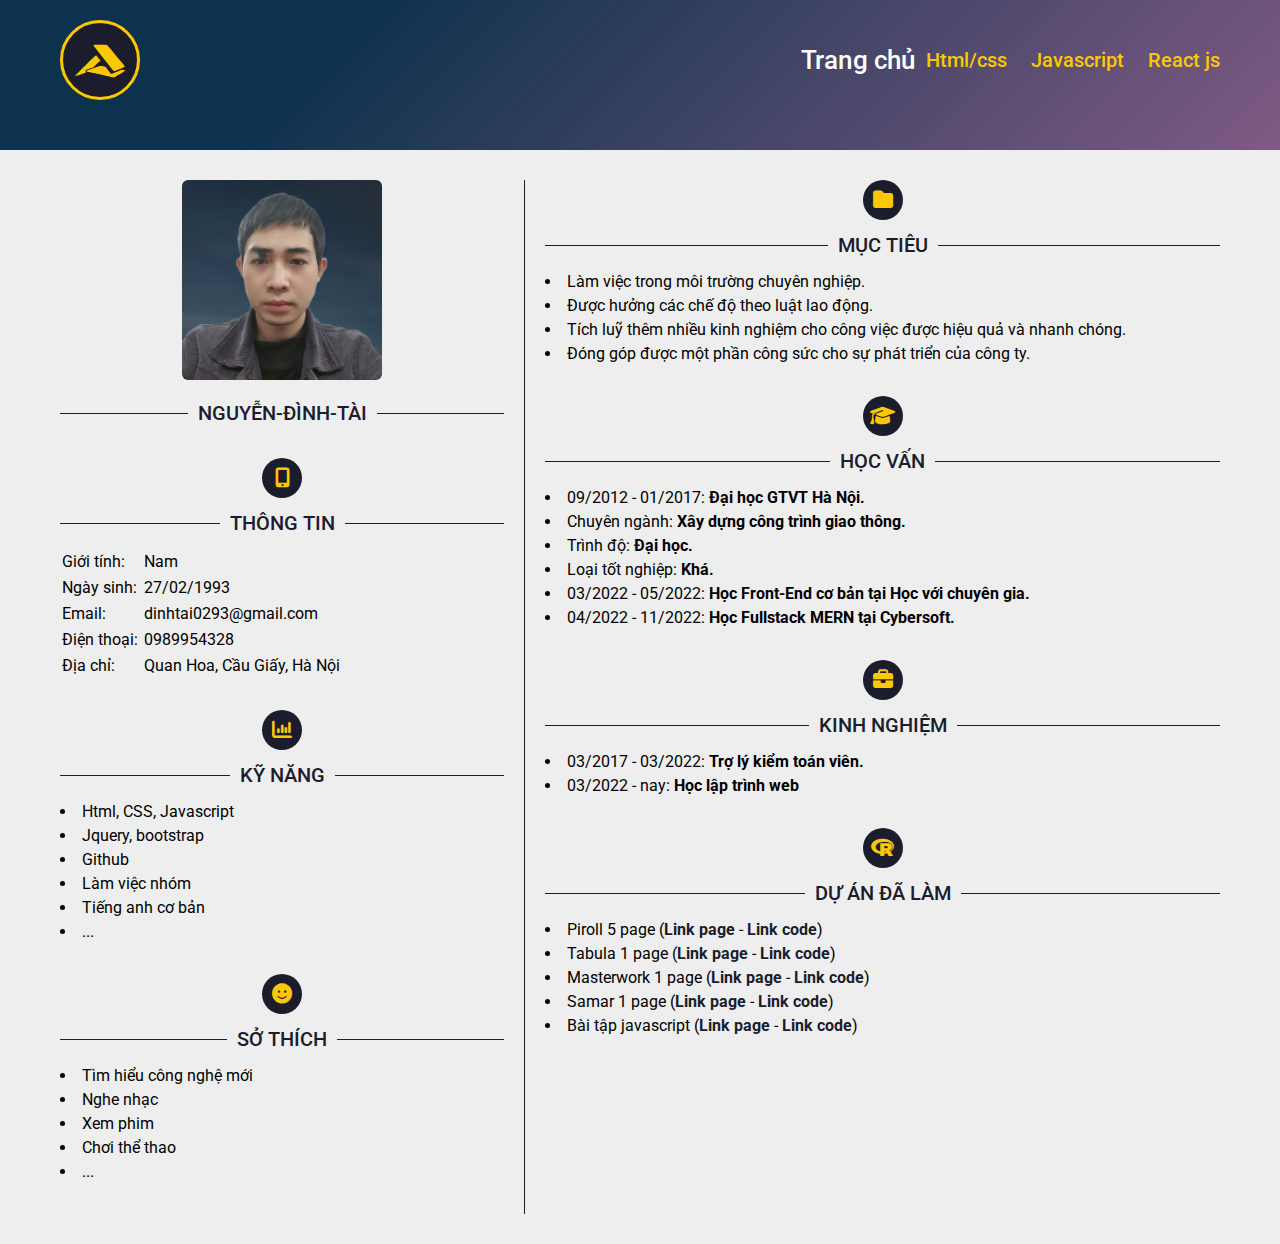
<file: index.html>
<!DOCTYPE html>
<html lang="en">

<head>
    <meta charset="UTF-8">
    <meta http-equiv="X-UA-Compatible" content="IE=edge">
    <meta name="viewport" content="width=device-width, initial-scale=1.0">
    <title>CV - Nguyễn Đình Tài</title>
    <!-- font web -->
    <link rel="stylesheet" href="https://fonts.googleapis.com/css2?family=Roboto:wght@300;400;500;700&display=swap">
    <!-- font icon -->
    <link rel="stylesheet" href="https://cdnjs.cloudflare.com/ajax/libs/font-awesome/6.1.1/css/all.min.css">


    <!-- style css -->
    <link rel="stylesheet" href="./css/base.css">
    <link rel="stylesheet" href="./css/index.css">
    <link rel="stylesheet" href="./css/reponsive.css">

</head>

<body>
    <!-- header -->
    <header>
        <div class="container header_content">
            <div class="logo">
                <a href="./index.html"><i class="fa-brands fa-accusoft"></i></a>
            </div>
            <div class="nav">
                <a href="./index.html" class="active">Trang chủ</a>
                <a href="./htmlCSS.html">Html/css</a>
                <a href="./javascript.html">Javascript</a>
                <a href="#">React js</a>
            </div>
            <button class="btn">
                <i class="fa-solid fa-bars"></i>
                <i class="fa-solid fa-xmark"></i>
            </button>
        </div>
    </header>
    <!-- //header -->
    <!-- carousel -->
    <section class="carousel">
        <div class="container">
            <div class="hours">
                <span id="hours"></span>
            </div>
            <div class="day">
                <span id="day"></span>
            </div>
        </div>
    </section>
    <!-- //carousel -->

    <section class="cv">
        <div class="container cv_content">
            <div class="cv_left">
                <div class="name">
                    <div class="title">
                        <img src="./image/anh.jpg" alt="">
                        <p><span>NGUYỄN-ĐÌNH-TÀI</span></p>
                    </div>
                </div>
                <div class="thongtin">
                    <div class="title">
                        <i class="fa-solid fa-mobile-screen-button"></i>
                        <p><span>THÔNG TIN</span></p>
                    </div>
                    <div class="main">
                        <table>
                            <tr>
                                <td class="td1">Giới tính:</td>
                                <td>Nam</td>
                            </tr>
                            <tr>
                                <td>Ngày sinh:</td>
                                <td>27/02/1993</td>
                            </tr>
                            <tr>
                                <td>Email:</td>
                                <td>dinhtai0293@gmail.com</td>
                            </tr>
                            <tr>
                                <td>Điện thoại:</td>
                                <td>0989954328</td>
                            </tr>
                            <tr>
                                <td>Địa chỉ:</td>
                                <td>Quan Hoa, Cầu Giấy, Hà Nội</td>
                            </tr>
                        </table>
                    </div>
                </div>
                <div class="kinang">
                    <div class="title">
                        <i class="fa-solid fa-chart-column"></i>
                        <p><span>KỸ NĂNG</span></p>
                    </div>
                    <div class="main">
                        <ul class="ul">
                            <li class="li">Html, CSS, Javascript</li>
                            <li class="li">Jquery, bootstrap</li>
                            <li class="li">Github</li>
                            <li class="li">Làm việc nhóm</li>
                            <li class="li">Tiếng anh cơ bản</li>
                            <li class="li">...</li>
                        </ul>
                    </div>
                </div>
                <div class="sothich">
                    <div class="title">
                        <i class="fa-solid fa-face-smile"></i>
                        <p><span>SỞ THÍCH</span></p>
                    </div>
                    <div class="main">
                        <ul class="ul">
                            <li class="li">Tìm hiểu công nghệ mới</li>
                            <li class="li">Nghe nhạc</li>
                            <li class="li">Xem phim</li>
                            <li class="li">Chơi thể thao</li>
                            <li class="li">...</li>
                        </ul>
                    </div>
                </div>
            </div>
            <div class="cv_right">
                <div class="muctieu">
                    <div class="title">
                        <i class="fa-solid fa-folder"></i>
                        <p><span>MỤC TIÊU</span></p>
                    </div>
                    <div class="main">
                        <ul class="ul">
                            <li class="li">Làm việc trong môi trường chuyên nghiệp.</li>
                            <li class="li">Được hưởng các chế độ theo luật lao động.</li>
                            <li class="li">Tích luỹ thêm nhiều kinh nghiệm cho công việc được hiệu quả và nhanh chóng.
                            </li>
                            <li class="li">Đóng góp được một phần công sức cho sự phát triển của công ty.</li>
                        </ul>
                    </div>
                </div>
                <div class="hocvan">
                    <div class="title">
                        <i class="fa-solid fa-graduation-cap"></i>
                        <p><span>HỌC VẤN</span></p>
                    </div>
                    <div class="main">
                        <ul class="ul">
                            <li class="li"><span>09/2012 - 01/2017: </span><b>Đại học GTVT Hà Nội.</b> </li>
                            <li class="li"><span>Chuyên ngành: </span><b>Xây dựng công trình giao thông.</b> </li>
                            <li class="li"><span>Trình độ: </span><b>Đại học.</b> </li>
                            <li class="li"><span>Loại tốt nghiệp: </span><b>Khá.</b> </li>
                            <li class="li"><span>03/2022 - 05/2022: </span><b>Học Front-End cơ bản tại Học với
                                    chuyên
                                    gia.</b> </li>
                            <li class="li"><span>04/2022 - 11/2022: </span><b>Học Fullstack MERN tại Cybersoft.</b>
                            </li>
                        </ul>
                    </div>
                </div>
                <div class="kinhnghiem">
                    <div class="title">
                        <i class="fa-solid fa-briefcase"></i>
                        <p><span>KINH NGHIỆM</span></p>
                    </div>
                    <div class="main">
                        <ul class="ul">
                            <li class="li"><span>03/2017 - 03/2022: </span><b>Trợ lý kiểm toán viên.</b> </li>
                            <li class="li"><span>03/2022 - nay: </span><b>Học lập trình web</b> </li>
                        </ul>
                    </div>
                </div>
                <div class="duandalam">
                    <div class="title">
                        <i class="fab fa-r-project"></i>
                        <p><span>DỰ ÁN ĐÃ LÀM</span></p>
                    </div>
                    <div class="main">
                        <ul class="ul">
                            <li class="li">
                                <span>Piroll 5 page (<a href="https://nsndx.github.io/BT_piroll/"
                                        target="_blank">Link page</a> - <a href="https://github.com/nsndx/BT_piroll"
                                        target="_blank">Link code</a>)
                                </span>
                            </li>
                            <li class="li">
                                <span>Tabula 1 page (<a
                                        href="https://nsndx.github.io/BC32E_NguyenDinhTai_sass_Tabula/"
                                        target="_blank">Link page</a> - <a
                                        href="https://github.com/nsndx/BC32E_NguyenDinhTai_sass_Tabula"
                                        target="_blank">Link code</a>)
                                </span>
                            </li>
                            <li class="li">
                                <span>Masterwork 1 page (<a href="https://nsndx.github.io/BT_capstone/"
                                        target="_blank">Link page</a> - <a href="https://github.com/nsndx/BT_capstone"
                                        target="_blank">Link
                                        code</a>)
                                </span>
                            </li>
                            <li class="li">
                                <span>Samar 1 page (<a href="https://nsndx.github.io/BT_CSS_Samar/"
                                        target="_blank">Link page</a> - <a href="https://github.com/nsndx/BT_CSS_Samar"
                                        target="_blank">Link code</a>)
                                </span>
                            </li>
                            <li class="li">
                                <span>Bài tập javascript (<a href="https://nsndx.github.io/JS_tonghop/"
                                        target="_blank">Link page</a> - <a href="https://github.com/nsndx/JS_tonghop"
                                        target="_blank">Link code</a>)
                                </span>
                            </li>
                        </ul>
                    </div>
                </div>
            </div>
        </div>
    </section>




    <script src="./js/main.js"></script>
</body>

</html>
</file>
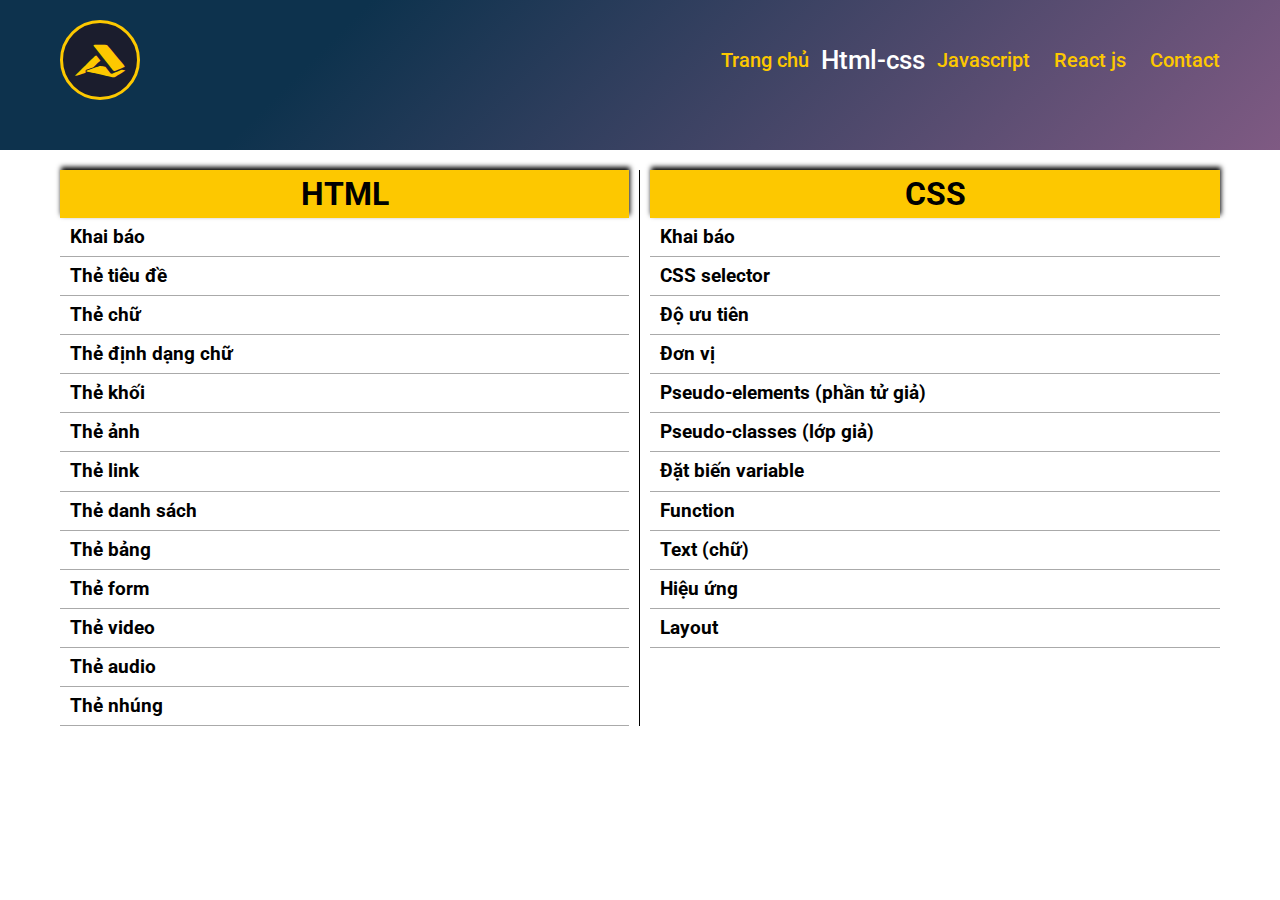
<file: htmlCSS.html>
<!DOCTYPE html>
<html lang="en">

<head>
    <meta charset="UTF-8">
    <meta http-equiv="X-UA-Compatible" content="IE=edge">
    <meta name="viewport" content="width=device-width, initial-scale=1.0">
    <title>Nguyễn Đình Tài</title>
    <!-- font web -->
    <link rel="stylesheet" href="https://fonts.googleapis.com/css2?family=Roboto:wght@300;400;500;700&display=swap">
    <!-- font icon -->
    <link rel="stylesheet" href="https://cdnjs.cloudflare.com/ajax/libs/font-awesome/6.1.1/css/all.min.css">


    <!-- style css -->
    <link rel="stylesheet" href="./css/base.css">
    <link rel="stylesheet" href="./css/htmlCSS.css">
    <link rel="stylesheet" href="./css/reponsive.css">

</head>

<body>
    <!-- header -->
    <header>
        <div class="container header_content">
            <div class="logo">
                <a href="./index.html"><i class="fa-brands fa-accusoft"></i></a>
            </div>
            <div class="nav">
                <a href="./index.html">Trang chủ</a>
                <a href="./htmlCSS.html" class="active">Html-css</a>
                <a href="./javascript.html">Javascript</a>
                <a href="#">React js</a>
                <a href="#">Contact</a>
            </div>
            <button class="btn">
                <i class="fa-solid fa-bars"></i>
                <i class="fa-solid fa-xmark"></i>
            </button>
        </div>
    </header>
    <!-- //header -->
    <!-- carousel -->
    <section class="carousel">
        <div class="container">
            <div class="hours">
                <span id="hours"></span>
            </div>
            <div class="day">
                <span id="day"></span>
            </div>
        </div>
    </section>
    <!-- //carousel -->
    <!-- content -->
    <section class="html_css">
        <div class="container">
            <!-- html -->
            <div class="html">
                <h1>HTML</h1>
                <div class="main">
                    <h3>Khai báo</h3>
                    <div class="content">
                        <p>!DOCTYPE html</p>
                    </div>
                </div>
                <div class="main">
                    <h3>Thẻ tiêu đề</h3>
                    <div class="content">
                        <p>h1, h2, h3, h4, h5, h6 (block)</p>
                    </div>
                </div>
                <div class="main">
                    <h3>Thẻ chữ</h3>
                    <div class="content">
                        <p>p, pre (block)</p>
                        <p>span (inline)</p>
                    </div>
                </div>
                <div class="main">
                    <h3>Thẻ định dạng chữ</h3>
                    <div class="content">
                        <p>i, b, u, mark, sub, sup, del, blockquote (inline)</p>
                    </div>
                </div>
                <div class="main">
                    <h3>Thẻ khối</h3>
                    <div class="content">
                        <p>div, header, nav, footer, aside, article, main, section (block)</p>
                    </div>
                </div>
                <div class="main">
                    <h3>Thẻ ảnh</h3>
                    <div class="content">
                        <p>img (inline) - Thuộc tính:</p>
                        <ol>
                            <li>src=""</li>
                            <li>alt=""</li>
                        </ol>
                    </div>
                </div>
                <div class="main">
                    <h3>Thẻ link</h3>
                    <div class="content">
                        <p>a (inline) - Thuộc tính:</p>
                        <ol>
                            <li>href=""
                                <ul>
                                    <li>href="tel:0123456" link đến số điện thoại</li>
                                    <li>href="mailto:abc@gmail.com" link đến email</li>
                                    <li>href="" để trống thì sẽ đi lên đầu trang</li>
                                    <li>href="tên id" đường link sẽ đến thẻ đặt id</li>
                                </ul>
                            </li>
                            <li>target=""
                                <ul>
                                    <li>target="blank" mở link sang tab mới</li>
                                </ul>
                            </li>
                        </ol>
                    </div>
                </div>
                <div class="main">
                    <h3>Thẻ danh sách</h3>
                    <div class="content">
                        <p>ul(li), ol(li), dl(dt, dd) (block)</p>
                    </div>
                </div>
                <div class="main">
                    <h3>Thẻ bảng</h3>
                    <div class="content">
                        <p>table (block) - Thuộc tính:</p>
                        <ol>
                            <li>cellspacing="0" khoảng cách các đường viền</li>
                            <li>cellpadding="10px"</li>
                            <li>border="1"</li>
                            <li>align="center"</li>
                        </ol>
                        <p>table -> tr(tạo hàng) -> (th tạo cột tiêu đề, td tạo cột nội dung)</p>
                        <ol> th, td có thuộc tính:
                            <li>colspan="" gộp cột</li>
                            <li>rowspan="" gộp hàng</li>
                        </ol>
                    </div>
                </div>
                <div class="main">
                    <h3>Thẻ form</h3>
                    <div class="content">
                        <p>form (block) - Có các thẻ con:</p>
                        <ol>
                            <li>label (inline) - Thuộc tính:
                                <ol>
                                    <li>for="id" để liên kết với thẻ input có tên id là "id"</li>
                                </ol>
                            </li>
                            <li>input (inline-block) - Thuộc tính:
                                <ol>
                                    <li>type=""
                                        <ul>
                                            <li>checkbox: ô tích nhiều</li>
                                            <li>radio: ô cho chọn 1 khi đặt cùng thuộc tính name</li>
                                            <li>text: nhập chữ</li>
                                            <li>number: nhập số</li>
                                            <li>password: nhập mật khẩu</li>
                                            <li>email: nhập email</li>
                                            <li>tel: nhập số điện thoại kèm pattern="[0-9]{3}-[0-9]{6}" định dạng số đt
                                            </li>
                                            <li>date: nhập ngày tháng</li>
                                            <li>file: nút để up file</li>
                                            <li>color: chọn màu</li>
                                            <li>range: thanh kéo trượt</li>
                                            <li>reset: nút xoá trắng form</li>
                                            <li>submit: nút gửi form chỉ có 1 cái sẽ load lại trang</li>
                                            <li>button: nút gửi form không load lại trang</li>
                                        </ul>
                                    </li>
                                    <li>placeholder="" nội dung chữ chìm hiện lên</li>
                                    <li>required bắt buộc điền vào ô input</li>
                                    <li>readonly, disabled chỉ đọc thông tin ô input và không thể chỉnh sửa</li>
                                    <li>autofocus trỏ chuột luôn nằm trong ô input</li>
                                    <li>maxlength="", minlength="" giới hạn kí tự gõ</li>
                                    <li>min="", max"" dùng cho nút chọn, có thể là số, ngày tháng,..</li>
                                </ol>
                            </li>
                            <li>textarea (inline-block) - Thuộc tính:
                                <ol>
                                    <li>resize="none" cố định kích thước</li>
                                    <li>textarea::placeholder css chỉnh thuộc tính placeholder</li>
                                </ol>
                            </li>
                            <li>select (inline) -> option (optgroup --> option) - Thuộc tính:
                                <ol>
                                    <li>multiple để chọn nhiều lựa chọn</li>
                                    <li>zise="" để chọn số lượng hiện thị</li>
                                    <li>selected của option để hiển thị đầu tiên của danh sách</li>
                                </ol>
                            </li>
                            <li>fieldset (block) -> legend nội dung - Gộp các nhóm input</li>
                            <li>button (inline-block) - kèm theo thuộc tính type="button, submit hoặc reset", mặc định
                                type = "submit"</li>
                            <li>datalist chỉ định danh sách các tùy chọn được xác định trước cho phần tử input - ít dùng
                            </li>
                        </ol>
                    </div>
                </div>
                <div class="main">
                    <h3>Thẻ video</h3>
                    <div class="content">
                        <p>video (inline) - Thuộc tính:</p>
                        <ol>
                            <li>src=""</li>
                            <li>controls hiện thanh điều kiển</li>
                            <li>autoplay tự chạy khi mở web</li>
                            <li>loop để lặp lại bài</li>
                            <li>width, height</li>
                        </ol>
                    </div>
                </div>
                <div class="main">
                    <h3>Thẻ audio</h3>
                    <div class="content">
                        <p>audio (inline) - Thuộc tính:</p>
                        <ol>
                            <li>src=""</li>
                            <li>controls hiện thanh điều kiển</li>
                            <li>autoplay tự chạy khi mở web</li>
                            <li>loop để lặp lại bài</li>
                        </ol>
                    </div>
                </div>
                <div class="main">
                    <h3>Thẻ nhúng</h3>
                    <div class="content">
                        <p>iframe (inline) - Dùng để nhúng html khác vào, lấy link là mã nhúng từ web</p>
                    </div>
                </div>
            </div>
            <!-- //html -->
            <!-- css -->
            <div class="css">
                <h1>CSS</h1>
                <div class="main">
                    <h3>Khai báo</h3>
                    <div class="content">
                        <p>inline, internal, external</p>
                    </div>
                </div>
                <div class="main">
                    <h3>CSS selector</h3>
                    <div class="content">
                        <p>* chọn tất cả thẻ</p>
                        <p>element, class, id</p>
                        <p>.class1.class2 Chọn nhiều class</p>
                        <p>div > p Chọn tất cả thẻ p là con trực tiếp trong div</p>
                        <p>div + p Chọn thẻ p đứng ngay sau div</p>
                        <p>div ~ p Chọn tất cả p đứng sau div</p>
                        <p>:first-child, :last-child, :nth-child()</p>
                    </div>
                </div>
                <div class="main">
                    <h3>Độ ưu tiên</h3>
                    <div class="content">
                        <p>Internal, external Ưu tiên cho cái nào đặt dưới</p>
                        <p>Thẻ: 1, class: 10, id: 100, inline: 1000, !important ưu tiên nhất</p>
                    </div>
                </div>
                <div class="main">
                    <h3>Đơn vị</h3>
                    <div class="content">
                        <p>Absolute: px</p>
                        <p>Relative có:</p>
                        <ol>
                            <li>% phụ thuộc vào thẻ cha</li>
                            <li>rem phụ thuộc vào thuộc tính đó được setup trong thẻ html, 1 rem = giá trị được setup
                            </li>
                            <li>em: phụ thuộc vào thuộc tính đó được setup trong thẻ gần nhất, 1 em = giá trị được setup
                            </li>
                            <li>vh, vw v=viewport, h=height, w=width phụ thuộc khung nhìn</li>
                        </ol>
                    </div>
                </div>
                <div class="main">
                    <h3>Pseudo-elements (phần tử giả)</h3>
                    <div class="content">
                        <p>:before</p>
                        <p>:after</p>
                        <p>:first-line - dòng đầu tiên</p>
                        <p>:first-letter - chữ đầu tiên</p>
                        <p>:selection - khi bôi chuột vào sẽ ăn thuộc tính</p>
                        <p>:marker</p>
                    </div>
                </div>
                <div class="main">
                    <h3>Pseudo-classes (lớp giả)</h3>
                    <div class="content">
                        <p>:hover - di chuột vào sẽ thực hiện</p>
                        <p>:forcus - dùng cho input</p>
                        <p>:active - nhấn giữ chuột trái sẽ thực hiện</p>
                        <p>:visited - để chọn các liên kết đã truy cập.</p>
                        <p>:first-child, :last-child, :nth-child()</p>
                    </div>
                </div>
                <div class="main">
                    <h3>Đặt biến variable</h3>
                    <div class="content">
                        <p>:root{...}</p>
                        <ol>
                            <li>setup; --tên: giá trị(vd: --color1: red;)</li>
                            <li>lấy ra; thuộc tính: var(tên)</li>
                        </ol>
                        <p>có thể sử dụng trong mỗi selectors thẻ, không cần đặt trong :root với setup là --tên: giá trị
                        </p>
                    </div>
                </div>
                <div class="main">
                    <h3>Function</h3>
                    <div class="content">
                        <p>var(), linear-gradient(), rgba(), rgb()</p>
                        <p>calc() tính toán giá trị + - * /</p>
                        <p>attr() dùng phần tử giả để truyền giá trị thuộc tính content: attr(thuộc tính)</p>
                    </div>
                </div>
                <div class="main">
                    <h3>Text (chữ)</h3>
                    <div class="content">
                        <p>font-family</p>
                        <ol>
                            <li>font từ file down về VD: @font-face {font-family: Thuphap1; src:
                                url(./VNI-Thuphap1.ttf);}</li>
                            <li>Font chữ lấy từ fontgoogle: vào fontgoole chọn Regular 400 light300 bold 700, link CDN
                                vào</li>
                            <li>Font icon: lấy link CND từ web hoặc down về và sử dụng</li>
                        </ol>
                        <p>text-align</p>
                        <p>text-decoraticon</p>
                        <p>text-transform</p>
                        <p>text-indent thụt vào chữ dòng đầu văn bản</p>
                        <p>font-weight</p>
                        <p>font-style</p>
                        <p>letter-spacing</p>
                        <p>word-spacing</p>
                    </div>
                </div>
                <div class="main">
                    <h3>Hiệu ứng</h3>
                    <div class="content">
                        <p>background:</p>
                        <ol>
                            <li>transparent: làm trong suốt hình nền</li>
                            <li>background-image: linear-gradient(326deg, #a4508b 0%, #5f0a87 74%) màu chuyển</li>
                            <li>background-image: linear-gradient(
                                to right,
                                rgba(255, 255, 255, 0.98),
                                rgba(255, 255, 255, 0.92)
                                ),
                                url(../img/carousel/banner.jpg); background-repeat: no-repeat, no-repeat, no-repeat;
                                background-position: center;
                                background-attachment: fixed;
                                background-size: cover; sử dụng đè màu lên hình nền</li>
                        </ol>
                        <p>scroll-behavior:"smooth" đặt ở thẻ html để trượt mượt</p>
                        <p>visibility: hidden ngăn tab vào</p>
                        <p>opacity: độ trong suốt</p>
                        <p>text-shadow: x y blur color;</p>
                        <p>box-shadow: x y blur spread color;</p>
                        <p>transition: all 2s;</p>
                        <p>transform: translate(x y), rolate(deg), scale()</p>
                        <p>animation</p>
                        <ol>
                            <li>@keyframes name{
                                from{} to{} hoặc %{kèm position}
                                }</li>
                            <li>animation: name duration timing-function delay iteration-count direction fill-mode;</li>
                            <li>Thư viện
                                <ul>
                                    <li>Count Up</li>
                                    <li>Lightbox</li>
                                    <li>owl carousel</li>
                                    <li>back to top</li>
                                    <li>slick, swiper</li>
                                    <li>wow</li>
                                    <li>animate</li>
                                </ul>
                            </li>
                        </ol>
                    </div>
                </div>
                <div class="main">
                    <h3>Layout</h3>
                    <div class="content">
                        <p>boxsizing: border-box;</p>
                        <p>Box modal: content -> padding -> border -> margin</p>
                        <p>position:</p>
                        <ol>
                            <li>relative</li>
                            <li>absolute</li>
                            <li>fixed</li>
                        </ol>
                        <p>float: dùng cho thẻ con kèm thêm (div class="clear" có css clear: both;) ở cuối cùng</p>
                        <p>flexbox</p>
                        <ol>
                            <li>Thẻ cha
                                <ul>
                                    <li>display: flex</li>
                                    <li>justify-content:</li>
                                    <li>align-item:</li>
                                    <li>flex-wrap:</li>
                                </ul>
                            </li>
                            <li>Thẻ con
                                <ul>
                                    <li>flex: set độ rộng cột</li>
                                </ul>
                            </li>
                        </ol>
                        <p>Grid - đếm item từ trái sang phải</p>
                        <ol>
                            <li>Thẻ cha
                                <ul>
                                    <li>display: grid</li>
                                    <li>grid-teamplate-columns: repeat(4, 1fs) 2fs</li>
                                    <li>gap: khoảng cách các hàng, cột</li>
                                </ul>
                            </li>
                            <li>Thẻ con
                                <ul>
                                    <li>gird-column: 2 / 4; gộp cột từ line số 2 đến line số 4</li>
                                    <li>gird-columns: 2 / span 3; gộp 3 cột từ line số 2</li>
                                    <li>grid-row: 2 / span 2; gộp 2 hàng từ line số 2</li>
                                </ul>
                            </li>
                        </ol>
                        <p>Reponsive: @media screen and (max-width:1200px){<br>  CSS khi màn hình từ 1200px trở xuống}</p>
                    </div>
                </div>
            </div>
            <!-- //css -->
        </div>
    </section>
    <!-- //content -->


    <script src="./js/main.js"></script>
    <script src="./js/htmlCSS.js"></script>
</body>

</html>
</file>
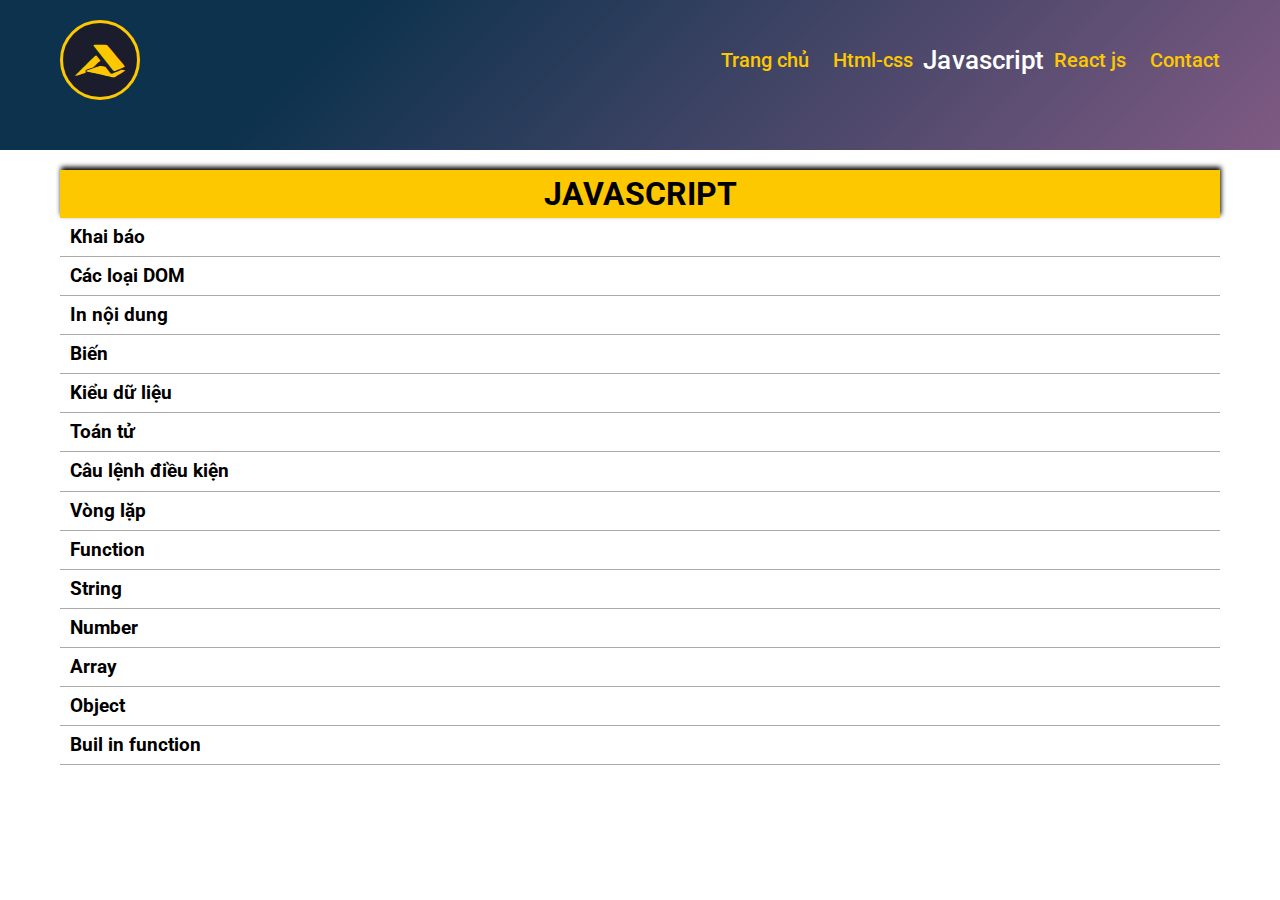
<file: javascript.html>
<!DOCTYPE html>
<html lang="en">

<head>
    <meta charset="UTF-8">
    <meta http-equiv="X-UA-Compatible" content="IE=edge">
    <meta name="viewport" content="width=device-width, initial-scale=1.0">
    <title>Nguyễn Đình Tài</title>
    <!-- font web -->
    <link rel="stylesheet" href="https://fonts.googleapis.com/css2?family=Roboto:wght@300;400;500;700&display=swap">
    <!-- font icon -->
    <link rel="stylesheet" href="https://cdnjs.cloudflare.com/ajax/libs/font-awesome/6.1.1/css/all.min.css">


    <!-- style css -->
    <link rel="stylesheet" href="./css/base.css">
    <link rel="stylesheet" href="./css/js.css">
    <link rel="stylesheet" href="./css/reponsive.css">

</head>

<body>
    <!-- header -->
    <header>
        <div class="container header_content">
            <div class="logo">
                <a href="./index.html"><i class="fa-brands fa-accusoft"></i></a>
            </div>
            <div class="nav">
                <a href="./index.html">Trang chủ</a>
                <a href="./htmlCSS.html">Html-css</a>
                <a href="./javascript.html" class="active">Javascript</a>
                <a href="#">React js</a>
                <a href="#">Contact</a>
            </div>
            <button class="btn">
                <i class="fa-solid fa-bars"></i>
                <i class="fa-solid fa-xmark"></i>
            </button>
        </div>
    </header>
    <!-- //header -->
    <!-- carousel -->
    <section class="carousel">
        <div class="container">
            <div class="hours">
                <span id="hours"></span>
            </div>
            <div class="day">
                <span id="day"></span>
            </div>
        </div>
    </section>
    <!-- //carousel -->
    <!-- content -->
    <section class="js">
        <div class="container">
            <h1>JAVASCRIPT</h1>
            <div class="main">
                <h3>Khai báo</h3>
                <div class="content">
                    <p>internal, external</p>
                </div>
            </div>
            <div class="main">
                <h3>Các loại DOM</h3>
                <div class="content">
                    <p>DOM selector - chọn thẻ</p>
                    <ol>
                        <li>document.getElementById("name id");</li>
                        <li>document.querySelector()</li>
                        <li>document.querySelectorAll()</li>
                    </ol>
                    <p>DOM html - lấy giá trị hoặc nội dung</p>
                    <ol>
                        <li>DOMselectors.innerHTML</li>
                        <li>DOMselectors.value</li>
                        <li>DOMselectors.innerText</li>
                    </ol>
                    <p>DOM event - tạo hành động cho thẻ</p>
                    <ol>
                        <li>onmouseover='name()' rê chuột vào rẽ chạy function name()</li>
                        <li>onmouseleave='name()' rê chuột ra rẽ chạy function name()</li>
                        <li>onclick='name()' click chuột vào rẽ chạy function name()</li>
                        <li>onchange='name()' dùng cho thẻ select </li>
                        <li>DOMselectors.onclick = function(){}</li>
                        <li>DOMselectors.oninput = function(){}</li>
                    </ol>
                    <p>DOM style - tạo style cho thẻ</p>
                    <ol>
                        <li>DOMselectors.style.color = "blue"; </li>
                    </ol>
                    <p>DOM listerner - lắng nghe sự kiện</p>
                    <ol>
                        <li>DOMselectors.addEventListener('click', function(){code})</li>
                    </ol>
                </div>
            </div>
            <div class="main">
                <h3>In nội dung</h3>
                <div class="content">
                    <p>DOMselectors.innerHTML = 'Nội dung'</p>
                    <p>document.write("nội dung")</p>
                    <p>console.log('nội dung')</p>
                </div>
            </div>
            <div class="main">
                <h3>Biến</h3>
                <div class="content">
                    <p>Biến để lưu các kiểu dữ liệu</p>
                    <p>khai báo biến</p>
                    <ol>
                        <li>var tên biến=giá trị</li>
                        <li>const tenBien = giá trị
                            <ul>
                                <li>là hằng số</li>
                                <li>phải gán ngay giá trị</li>
                                <li>chỉ có 1 giá trị không thể cập nhật</li>
                            </ul>
                        </li>
                        <li>let tên biến=giá trị (tên biến không được lặp lại)</li>
                    </ol>
                </div>
            </div>
            <div class="main">
                <h3>Kiểu dữ liệu</h3>
                <div class="content">
                    <p>string - giá trị là chuỗi</p>
                    <p>number - giá trị là số</p>
                    <p>boolean - giá trị là true, false</p>
                    <p>Symbol - tính duy nhất</p>
                    <p>undefined - không có giá trị</p>
                    <p>function(){}</p>
                    <p>null - giá trị không có gì</p>
                    <p>array - giá trị là [....]</p>
                    <ol>
                        <li>lấy giá trị 1 phần tử mảng - name[index]</li>
                    </ol>
                    <p>object - giá trị là {name1:giá trị, name2: giá trị,.... }</p>
                    <ol>
                        <li>lấy key - Object.keys(name) - trả về mảng</li>
                        <li>lấy giá trị đối tượng
                            <ul>
                                <li>name.name1</li>
                                <li>name['name1']</li>
                                <li>Object.values(name) - trả về mảng</li>
                            </ul>
                        </li>
                    </ol>
                </div>
            </div>
            <div class="main">
                <h3>Toán tử</h3>
                <div class="content">
                    <p>số học: +, -, *, /, **, %, ++, --</p>
                    <p>gán: =, +=, -=, *=, **=, /=, %= (x=x+y ~ x+=y)</p>
                    <p>so sánh</p>
                    <ol>
                        <li>=== giống nhau</li>
                        <li>== bằng nhau</li>
                        <li>!= khác giá trị</li>
                        <li>!== khác giá trị và kiểu dữ liệu</li>
                    </ol>
                    <p>logic</p>
                    <ol>
                        <li>&& và</li>
                        <li>|| hoặc</li>
                        <li>!(biểu thức) not-sửa sai thành đúng và ngược lại !(a>0)</li>
                    </ol>
                </div>
            </div>
            <div class="main">
                <h3>Câu lệnh điều kiện</h3>
                <div class="content">
                    <p>if{}, if{} else{}, if{} else if{} else{}</p>
                    <p>switch (x) { <br> case i: {code} <br> break; ... <br> default: {code} <br>break; <br>
                        }</p>
                    <ol>
                        <li>Dùng trong trường hợp biết trước giá trị</li>
                        <li>x: giá trị cần kiểm tra</li>
                        <li>i là giá trị để so sánh với x</li>
                    </ol>
                    <p>Toán tử 3 ngôi (Biểu thức ? khối lệnh đúng : khối lệnh khi sai)</p>

                </div>
            </div>
            <div class="main">
                <h3>Vòng lặp</h3>
                <div class="content">
                    <p>for(đk1; đk2; kđk3){}</p>
                    <ol>
                        <li>đk1: var i=0 chạy 1 lần đầu tiên </li>
                        <li>đk2: điều kiện đúng</li>
                        <li>đk3: i++</li>
                    </ol>
                    <p>break và continue</p>
                    <ol>
                        <li>break - dừng vòng lặp với điều kiện nào đó</li>
                        <li>continue - chạy tiếp với điều kiện</li>
                    </ol>
                    <p>for lồng for</p>
                    <p>for in - for (var key in name){ code }</p>
                    <ol>
                        <li>object - lấy ra các key là các name1, name2,...
                            <ul>
                                <li>lấy giá trị của các key trong object - name[key]</li>
                            </ul>
                        </li>
                        <li>array - lấy ra các key là các số index
                            <ul>
                                <li>lấy giá trị của các key trong array - name[key]</li>
                            </ul>
                        </li>
                    </ol>
                    <p>for of - for (var value in name){ code }</p>
                    <ol>
                        <li>lấy ra các giá trị của mảng</li>
                        <li>Chỉ lặp với dữ liệu mảng</li>
                    </ol>
                    <p>while - giống for 100% chỉ khác cách viết</p>
                    <ol>
                        <li>var i =0 <br>
                            while (i < 10){ <br>
                                i++ <br>
                                code <br>
                                } </li>
                    </ol>
                    <p>do while</p>
                    <ol>
                        <li>var i =0 <br>
                            do{ <br>
                            i++ <br>
                            code <br>
                            } while(i < 10) </li>
                    </ol>
                </div>
            </div>
            <div class="main">
                <h3>Function</h3>
                <div class="content">
                    <p>Công dụng</p>
                    <ol>
                        <li>Người khác đọc code biết được chức năng hàm đó làm gì </li>
                        <li>Tái sử dụng nhiều lần trên dự án hoặc nhiều dự án</li>
                        <li>Dễ bảo trì nâng cấp khi có phát sinh thay đổi từ khách hàng</li>
                        <li>Chia nhỏ vấn đề để xử lý</li>
                    </ol>
                    <p>Khai báo - function name(....){...}</p>
                    <ol>
                        <li>Gọi hàm name()</li>
                        <li>đặt trong() là tham số, truyền vào giá trị khi gọi hàm</li>
                    </ol>
                    <p>Các loại hàm</p>
                    <ol>
                        <li>declaration - function name(....){...} - gọi được trước khi định nghĩa</li>
                        <li>expression - không có tên và được gán vào biến - gọi sau khi định nghĩa</li>
                    </ol>
                    <p>Hàm không có giá trị trả về:</p>
                    <ol>
                        <li>
                            function (các tham số) {<br>
                            Nội dung thực thi khi gọi hàm <br>
                            }
                        </li>
                    </ol>
                    <p>Hàm có giá trị trả về:</p>
                    <ol>
                        <li>
                            function (các tham số) {<br>
                            code........ <br>
                            return output <br>
                            }
                        </li>
                    </ol>
                    <p>Viết chú thích cho hàm trước khi viết hàm ==> đưa chuột vào hàm sẽ hiện ra, cú pháp /** */ tab
                    </p>
                    <p>Tạo hàm để tái sử dụng vào file method.js</p>
                </div>
            </div>
            <div class="main">
                <h3>String</h3>
                <div class="content">
                    <p>name.toString - chuyển sang string</p>
                    <p>name.length - tính chiều dài</p>
                    <p>name.indexOf('giá trị cần tìm', index) </p>
                    <ol>
                        <li>tính ra vị trí của giá trị cần tìm từ index</li>
                        <li>không tìm được giá trị là -1</li>
                    </ol>
                    <p>name.lastIndexOf('giá trị cần tìm') - tính ra vị trí cuối cùng</p>
                    <p>name.search('giá trị cần tìm')</p>
                    <p>name.slice(a, b) </p>
                    <ol>
                        <li>tạo ra biến mới từ vị trí a đến trước b</li>
                        <li>giá trị biến name không thay đổi</li>
                        <li>không có b thì cắt từ a đến hết chuỗi</li>
                        <li>a, b là số âm khi tính ngược từ phải sang trái, a < b </li>
                    </ol>
                    <p>name.replace('giá trị trước thay', 'giá trị sau thay') - thay cho giá trị đầu tiên</p>
                    <p>name.replace(/giá trị trước thay/g, 'giá trị sau thay') - thay toàn bộ</p>
                    <p>name.toUpperCase() - in hoa</p>
                    <p>name.toLowerCase() - chữ thường</p>
                    <p>name.trim() - bỏ khoảng trắng </p>
                    <p>name.split('X')</p>
                    <ol>
                        <li>cắt X khỏi name và trả về mảng</li>
                        <li>X là điểm chung trong chuỗi</li>
                    </ol>
                    <p>name.charAt(vị trí) - lấy kí tự theo vị trí</p>
                    <p>name[vị trí] - lấy kí tự theo vị trí</p>
                </div>
            </div>
            <div class="main">
                <h3>Number</h3>
                <div class="content">
                    <p>Number(a) - chuyển string sang number</p>
                    <p>name.toFixed(x) - làm tròn số, lấy x số thập phân và chuyển sang string</p>
                    <p>number.toLocaleString('vn',{maximumFractionDigits: 2, minimumFractionDigits: 2}) - format số</p>
                    <p>parseInt(a) - lấy số nguyên</p>
                    <p>parseFloat(a) - lấy số thực</p>
                    <p>Math.round(a) - làm tròn</p>
                    <p>Math.abs(a) - giá trị tuyệt đối</p>
                    <p>Math.floor(a) - làm tròn xuống</p>
                    <p>Math.ceil(a) - làm tròn lên</p>
                    <p>Math.random() - ra số ngẫu nhiên dạng 0,.......</p>
                    <p>Math.min(a, b, c) - tìm số nhỏ nhất</p>
                    <p>Math.max(a, b, c) - tìm số lớn nhất</p>
                </div>
            </div>
            <div class="main">
                <h3>Array</h3>
                <div class="content">
                    <p>Array.isArray(name) - kiểm tra kiểu dữ liệu Array </p>
                    <p>name.join('a') - a là ngăn cách các phần tử array khi chuyển sang chuỗi</p>
                    <p>name.push(giá trị cần thêm) - thêm giá trị vào cuối mảng</p>
                    <p>name.pop() - xoá giá trị ở cuối mảng</p>
                    <p>name.unshift(giá trị cần thêm) - thêm giá trị vào đầu mảng</p>
                    <p>name.shift() - xoá giá trị ở đầu mảng</p>
                    <p>name.slice(a, b) </p>
                    <ol>
                        <li>tạo ra mảng mới từ vị trí a đến trước b</li>
                        <li>biến name không thay đổi</li>
                        <li>không có b thì cắt từ a đến hết chuỗi</li>
                        <li>a, b là số âm khi tính ngược từ phải sang trái</li>
                    </ol>
                    <p>name.splice(a,b,c) </p>
                    <ol>
                        <li>a: vị trí bắt đầu thay đổi</li>
                        <li>b: số giá trị muốn xoá từ a</li>
                        <li>c: giá trị thêm vào từ a</li>
                        <li>nếu chỉ có a,b xoá b phần tử từ vị trí a</li>
                        <li>nếu chỉ có a xoá hết phần tử từ vị trí a</li>
                    </ol>
                    <p>array1.concat(array2) - nối mảng</p>
                    <p>name.soft() - sắp xếp chữ cái từ a-z</p>
                    <p>name.reverse() - sắp xếp chữ cái từ z-a</p>
                    <p>name.soft(function(a,b){ return a-b}) - sắp xếp số theo thứ tự tăng dần</p>
                    <p>name.soft(function(a,b){ return b-a}) - sắp xếp số theo thứ tự giảm dần</p>
                </div>
            </div>
            <div class="main">
                <h3>Object</h3>
                <div class="content">
                    <p>name.keyname = value - Thêm giá trị mới</p>
                    <p>name['keyname'] = value - Thêm giá trị mới</p>
                    <p>delete name.keyname - xoá giá trị</p>
                    <p>object constructor - Khởi tạo ra đối tượng bằng function có trước</p>
                    <p>object prototype - thêm giá trị cho Hàm tạo sau khi có hàm tạo</p>
                </div>
            </div>
            <div class="main">
                <h3>Buil in function</h3>
                <div class="content">
                    <p>alert(nội dung) - in ra thông báo là nội dung</p>
                    <p>console - .log() .warn() .error() .table()</p>
                    <p>confirm(nội dung) - in ra thông báo xác nhận có hay không: giá trị là true hoặc false</p>
                    <p>prompt(nội dung) - in ra thông báo nhập liệu: giá trị nhập = giá trị</p>
                    <p>setTimeout(name, thời gian) - Chạy ra hàm 'name' 1 lần sau thời gian đã set x000</p>
                    <p>setInterval(name, thời gian) - Chạy ra hàm 'name' lặp lại liên tục sau thời gian đã set x000</p>
                    <p>Hàm thời gian</p>
                    <ol>
                        <li>var time=new Date() (Bắt buộc) - Chạy ra giờ, ngày tháng năm,....</li>
                        <li>time.getFullYear() - Chạy ra năm</li>
                        <li>time.getMonth()+1 - Chạy ra tháng</li>
                        <li>time.getDay() - Chạy ra thứ (0=Chủ nhật)</li>
                        <li>time.getDate() - Chạy ra ngày</li>
                        <li>time.getHours() - Chạy ra giờ</li>
                        <li>time.getMinutes() - Chạy ra phút</li>
                        <li>time.getSeconds() - Chạy ra giây</li>
                    </ol>
                </div>
            </div>
        </div>
    </section>
    <!-- //content -->


    <script src="./js/main.js"></script>
    <script src="./js/js.js"></script>
</body>

</html>
</file>
<file: css/base.css>
* {
  margin: 0;
  padding: 0;
  box-sizing: border-box;
}
html,
body {
  font-family: "Roboto", sans-serif;
  line-height: 1.5;
}
:root {
  --color1: #1b1d2d;
  --color2: #fdc800;
  --color3: #fff;
  --font-size1: 40px;
  --font-size2: 20px;
}
.container {
  max-width: 1200px;
  margin: auto;
  padding: 0 20px;
}
/* header */
header {
  padding: 20px 0;
  position: absolute;
  width: 100%;
}
.header_content {
  display: flex;
  justify-content: space-between;
  align-items: center;
  position: relative;
}
.header_content .logo a {
  background-color: var(--color1);
  color: var(--color2);
  font-size: var(--font-size1);
  display: inline-block;
  width: 80px;
  height: 80px;
  text-align: center;
  line-height: 80px;
  border-radius: 50%;
  border: 3px solid var(--color2);
  animation: logo 5s infinite;
}
@keyframes logo {
  0% {
  }
  50% {
    transform: translateX(100px);
  }
  100% {
  }
}
.header_content .nav a {
  color: var(--color2);
  font-size: var(--font-size2);
  font-weight: 500;
  text-decoration: none;
  margin-left: 20px;
  display: inline-block;
  transition: all 0.5s;
}
.header_content .nav a:hover {
  color: #fff;
}
.header_content button {
  display: none;
  font-size: var(--font-size1);
  color: var(--color2);
  background-color: var(--color1);
  border-radius: 6px;
  width: 50px;
  height: 50px;
  border: 2px solid var(--color2);
}
.header_content button .fa-xmark {
  display: none;
}
.header_content .nav .active {
  transform: scale(1.3);
  color: #fff;
}
/* carousel */
.carousel {
  padding: 120px 0 30px;
  background-color: #7f5a83;
  background-image: linear-gradient(315deg, #7f5a83 0%, #0d324d 74%);
}
.carousel .hours {
  font-size: var(--font-size1);
  color: var(--color2);
  font-weight: 700;
}
.carousel .day {
  font-size: var(--font-size2);
  color: var(--color2);
  font-weight: 500;
}
</file>
<file: css/index.css>
/* all title */
.title {
  text-align: center;
  color: var(--color1);
  font-size: var(--font-size2);
  font-weight: 500;
}
.title i {
  background-color: var(--color1);
  color: var(--color2);
  display: inline-block;
  width: 40px;
  height: 40px;
  line-height: 40px;
  border-radius: 50%;
}
.title p {
  position: relative;
  margin: 10px 0;
}
.title p::before {
  content: "";
  width: 100%;
  height: 1px;
  background-color: var(--color1);
  position: absolute;
  top: 15px;
  left: 0;
}
.title span {
  background-color: #eee;
  padding: 0 10px;
  position: relative;
}

/* ul li  */
.main ul li {
  list-style-position: inside;
}

/* cv */
.cv {
  padding: 30px 0;
  background-color: #eee;
}
.cv_content {
  display: flex;
  flex-wrap: wrap;
}
.cv_content .cv_left {
  width: 40%;
  padding-right: 20px;
}
.cv_content .cv_left .name img {
  width: 200px;
  border-radius: 6px;
}
.cv_content .cv_left .name,
.cv_content .cv_left .thongtin,
.cv_content .cv_left .kinang,
.cv_content .cv_left .sothich {
  margin-bottom: 30px;
}
.cv_left .thongtin .main table {
  max-width: 100%;
}
.cv_left .thongtin .main table .td1 {
  width: 80px;
}

.cv_content .cv_right {
  width: 60%;
  padding-left: 20px;
  border-left: 1px solid var(--color1);
}
.cv_content .cv_right .muctieu,
.cv_content .cv_right .hocvan,
.cv_content .cv_right .kinhnghiem,
.cv_content .cv_right .duandalam {
  margin-bottom: 30px;
}

.cv_content .cv_right .duandalam .li a{
  text-decoration: none;
  color: var(--color1);
  font-weight: 700;
}
.cv_content .cv_right .duandalam .li a:hover{
  color: red;
}
</file>
<file: css/reponsive.css>
@media screen and (max-width: 768px) {
  /* ---------------------index------------------- */
  /* header */
  .header_content button {
    display: block;
  }
  .header_content .nav {
    position: absolute;
    top: 90px;
    left: 20px;
    right: 20px;
    display: none;
    flex-direction: column;
    background-color: var(--color1);
    box-shadow: 0 1px 5px var(--color1);
    border-radius: 6px;
    text-align: center;
    animation: navbar 0.3s;
  }
  @keyframes navbar {
    from {
      top: 0;
      transform: scale(0);
    }
    to {
    }
  }
  .header_content .nav a {
    margin: 0;
    padding: 10px 20px;
  }
  /* cv */
  .cv_content .cv_left,
  .cv_content .cv_right {
    width: 100%;
    padding: 0;
    border: none;
  }
}

@media screen and (min-width: 769px) {
  /* ---------------------index------------------- */
  /* header */
  .header_content .nav {
    display: block !important;
  }
}
</file>
<file: css/htmlCSS.css>
.html_css{
  padding: 20px 0;
}
.html_css .container{
  display: flex;
  flex-wrap: wrap;
}
.html, .css {
 width: 50%;
}
.html{
  padding-right: 10px;
  border-right: 1px solid;
}
.css{
  padding-left: 10px;
}
.html .show,
.css .show {
  display: block;
}
.content {
  display: none;
}
.main {
  border-bottom: 1px solid #aaa;
  padding: 5px 10px;
}
.html h1,
.html h3,
.css h1,
.css h3 {
  cursor: pointer;
}
.html h1,
.css h1 {
  background-color: var(--color2);
  text-align: center;
  box-shadow: 1px -3px 5px #000;
}
.html ol,
.css ol {
  padding: 0 20px;
  list-style-position: inside;
}
.html ul,
.css ul {
  list-style-type:disclosure-closed;
  padding: 0 10px;
}
</file>
<file: css/js.css>
.js {
  padding: 20px 0;
}
.js .show {
  display: block;
}
.content {
  display: none;
}
.main {
  border-bottom: 1px solid #aaa;
  padding: 5px 10px;
}
h3 {
  cursor: pointer;
}
h1 {
  background-color: var(--color2);
  text-align: center;
  box-shadow: 1px -3px 5px #000;
}
ol {
  padding: 0 20px;
  list-style-position: inside;
}
ul {
  list-style-type: disclosure-closed;
  padding: 0 10px;
}
</file>
